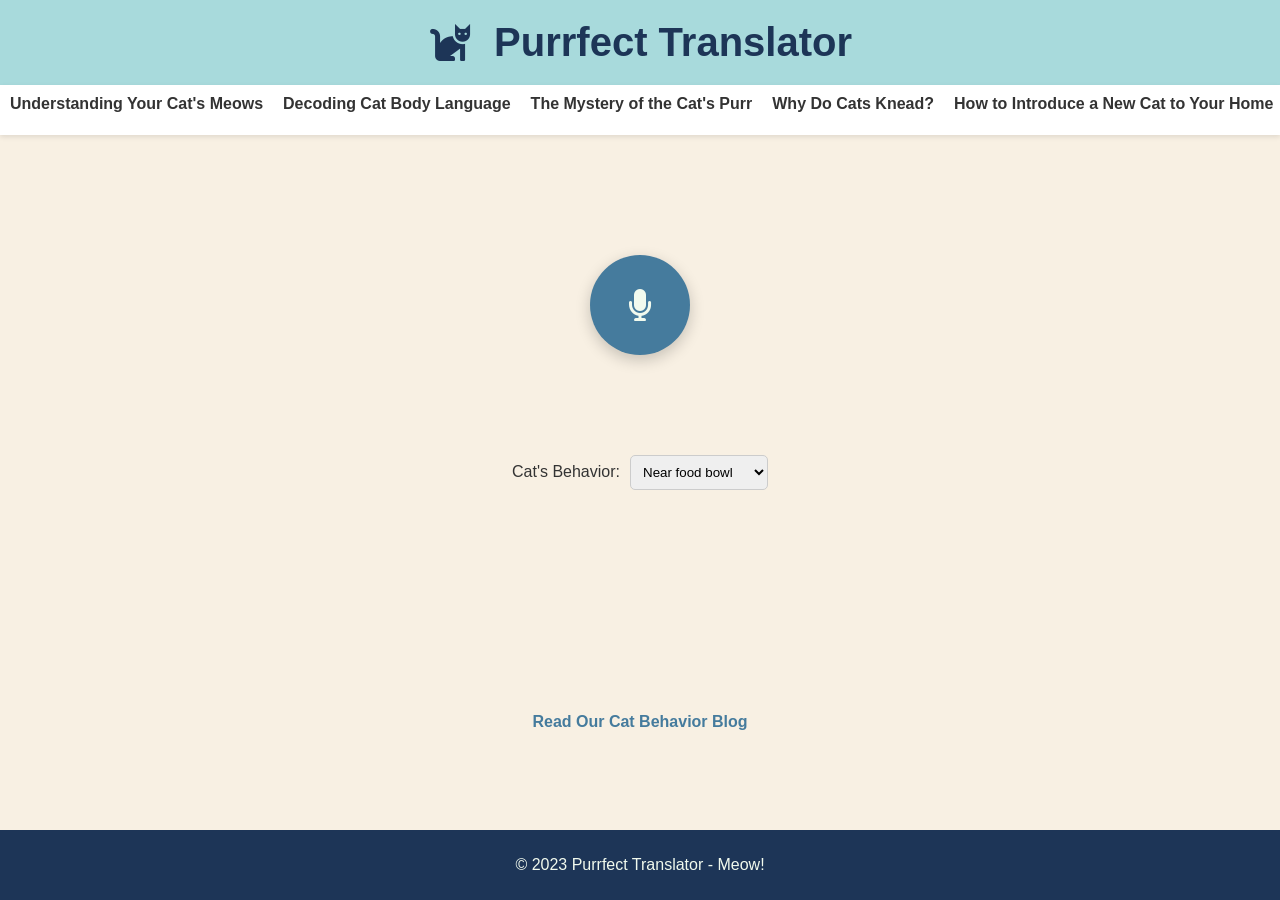
<file: index.html>
<!DOCTYPE html>
<html lang="en">
<head>

<!-- Google tag (gtag.js) -->
<script async src="https://www.googletagmanager.com/gtag/js?id=G-YEDQECMYF3">
</script>
<script>
  window.dataLayer = window.dataLayer || [];
  function gtag(){dataLayer.push(arguments);}
  gtag('js', new Date());

  gtag('config', 'G-YEDQECMYF3');
</script>
<script type='text/javascript' src='//pl25473685.profitablecpmrate.com/09/89/5f/09895fcaba0fc92af6769a04b95e46b9.js'></script>
    <meta charset="UTF-8">
    <meta name="viewport" content="width=device-width, initial-scale=1.0">
    <title>Purrfect Translator</title>
    <link rel="stylesheet" href="style.css">
    <link rel="stylesheet" href="https://cdnjs.cloudflare.com/ajax/libs/font-awesome/6.0.0/css/all.min.css" integrity="sha512-9usAa10IRO0HhonpyAIVpjrylPvoDwiPUiKdWk5t3PyolY1cOd4DSE0Ga+ri4AuTroPR5aQvXU9xC6qOPnzFeg==" crossorigin="anonymous" referrerpolicy="no-referrer" />
</head>
<body>
    <header>
        <h1><i class="fas fa-cat"></i> Purrfect Translator</h1>
    </header>
   <div class="blog-header-container">
    <div id="blogHeader" class="blog-header">
        <a href="blog-post-1.html">Understanding Your Cat's Meows</a>
        <a href="blog-post-2.html">Decoding Cat Body Language</a>
        <a href="blog-post-3.html">The Mystery of the Cat's Purr</a>
        <a href="blog-post-4.html">Why Do Cats Knead?</a>
        <a href="blog-post-5.html">How to Introduce a New Cat to Your Home</a>
        <a href="blog-post-6.html">The Importance of Play for Cats</a>
        <a href="blog-post-1.html">Understanding Your Cat's Meows</a>
        <a href="blog-post-2.html">Decoding Cat Body Language</a>
        <a href="blog-post-3.html">The Mystery of the Cat's Purr</a>
        <a href="blog-post-4.html">Why Do Cats Knead?</a>
        <a href="blog-post-5.html">How to Introduce a New Cat to Your Home</a>
        <a href="blog-post-6.html">The Importance of Play for Cats</a>
        <a href="blog-post-1.html">Understanding Your Cat's Meows</a>
        <a href="blog-post-2.html">Decoding Cat Body Language</a>
        <a href="blog-post-3.html">The Mystery of the Cat's Purr</a>
        <a href="blog-post-4.html">Why Do Cats Knead?</a>
        <a href="blog-post-5.html">How to Introduce a New Cat to Your Home</a>
        <a href="blog-post-6.html">The Importance of Play for Cats</a>
        <a href="blog-post-1.html">Understanding Your Cat's Meows</a>
        <a href="blog-post-2.html">Decoding Cat Body Language</a>
        <a href="blog-post-3.html">The Mystery of the Cat's Purr</a>
        <a href="blog-post-4.html">Why Do Cats Knead?</a>
        <a href="blog-post-5.html">How to Introduce a New Cat to Your Home</a>
        <a href="blog-post-6.html">The Importance of Play for Cats</a>
        <a href="blog-post-1.html">Understanding Your Cat's Meows</a>
        <a href="blog-post-2.html">Decoding Cat Body Language</a>
        <a href="blog-post-3.html">The Mystery of the Cat's Purr</a>
        <a href="blog-post-4.html">Why Do Cats Knead?</a>
        <a href="blog-post-5.html">How to Introduce a New Cat to Your Home</a>
        <a href="blog-post-6.html">The Importance of Play for Cats</a>
    </div>
</div>
    <main>
        <div class="record-container">
            <button id="recordBtn" class="record-button" aria-label="Start recording" title="Start Recording">
                <i class="fas fa-microphone"></i>
            </button>
             <div class="record-indicator">Recording...</div>
            <div id="listeningIndicator" class="listening-indicator"></div>
            <canvas id="waveformCanvas" class="waveform"></canvas>
        </div>

        <div class="context-selector">
            <label for="context">Cat's Behavior:</label>
            <select id="context">
                <option value="hungry">Near food bowl</option>
                <option value="affection">During petting</option>
                <option value="play">Playing</option>
                <option value="demand">At a closed door</option>
                <option value="warning">Hissing/Growling</option>
            </select>
        </div>

        <div id="translationArea" class="translation-area">
          <div id="analysisMessage" class="analysis-message"></div>
            <div id="translationOutput" class="translation-output">
            </div>
            <div id="confidenceLevel" class="confidence-level"></div>
             <div class="meow-type-placeholder">😺</div>
        </div>

        <div id="catFact" class="cat-fact"></div>
        <div class="blog-link">
            <a href="blog.html">Read Our Cat Behavior Blog</a>
        </div>
    </main>
    <footer>
        <p>© 2023 Purrfect Translator - Meow!</p>
    </footer>
    <script src="script.js"></script>
</body>
</html>
</file>
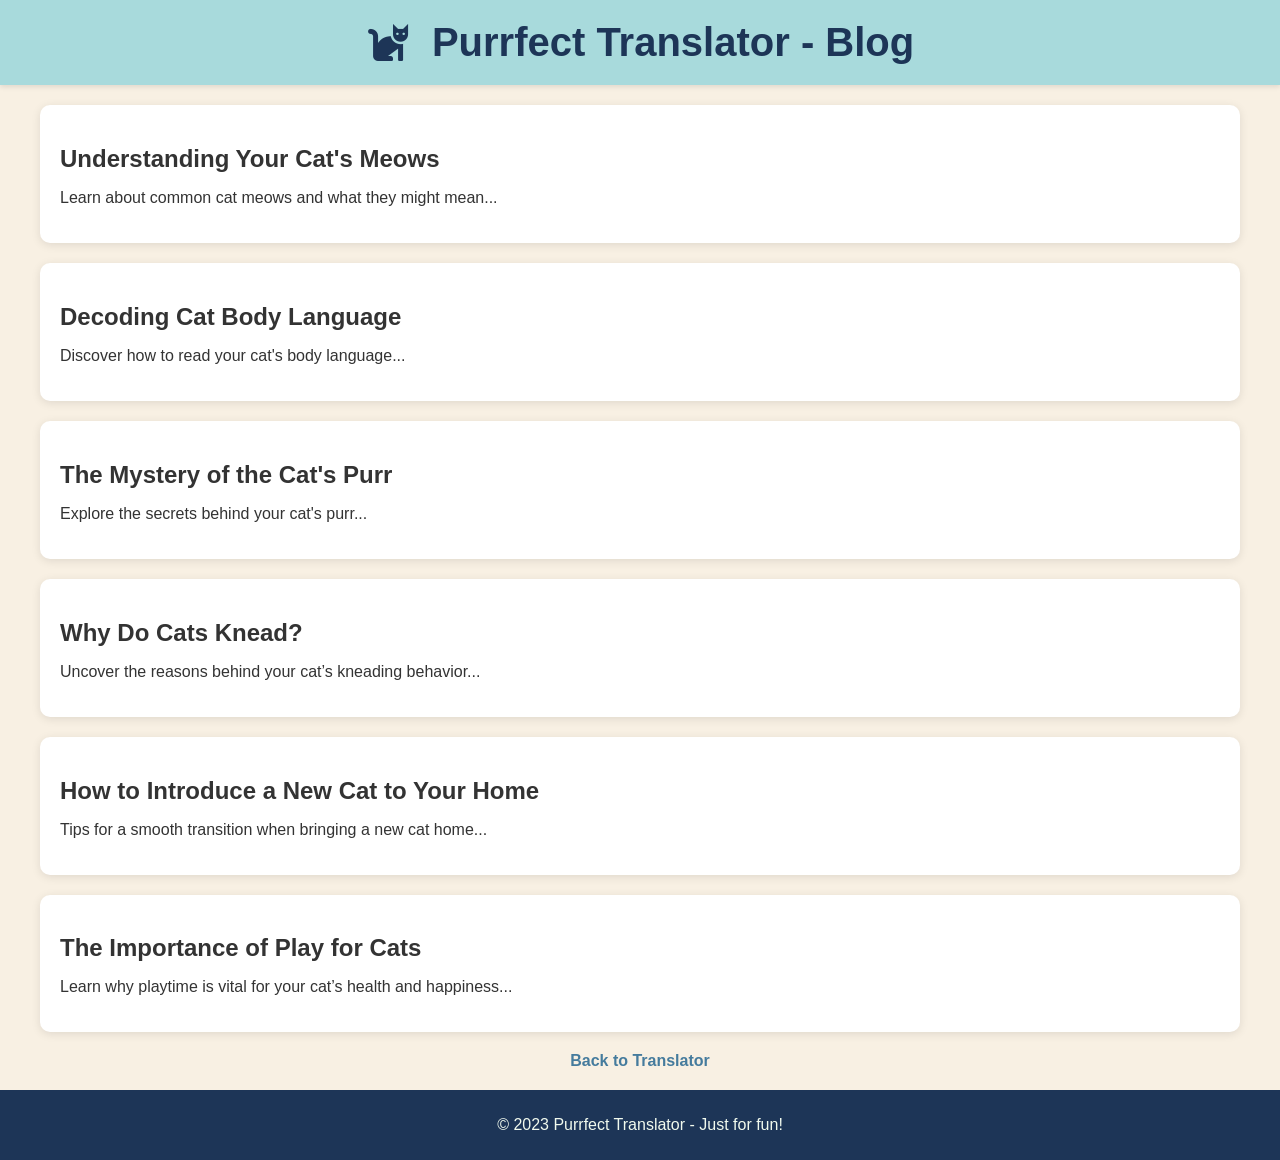
<file: blog.html>
<!DOCTYPE html>
<html lang="en">
<head>
    <meta charset="UTF-8">
    <meta name="viewport" content="width=device-width, initial-scale=1.0">
    <title>Purrfect Translator - Cat Blog</title>
    <link rel="stylesheet" href="style.css">
    <link rel="stylesheet" href="https://cdnjs.cloudflare.com/ajax/libs/font-awesome/6.0.0/css/all.min.css" integrity="sha512-9usAa10IRO0HhonpyAIVpjrylPvoDwiPUiKdWk5t3PyolY1cOd4DSE0Ga+ri4AuTroPR5aQvXU9xC6qOPnzFeg==" crossorigin="anonymous" referrerpolicy="no-referrer" />
</head>
<body>
    <header>
        <h1><i class="fas fa-cat"></i> Purrfect Translator - Blog</h1>
    </header>
    <main class="blog-main">
        <div class="blog-posts">
            <div class="blog-post">
                <a href="blog-post-1.html">
                <h2>Understanding Your Cat's Meows</h2>
                <p>Learn about common cat meows and what they might mean...</p>
                </a>
            </div>
            <div class="blog-post">
              <a href="blog-post-2.html">
                <h2>Decoding Cat Body Language</h2>
                <p>Discover how to read your cat's body language...</p>
                </a>
            </div>
          <div class="blog-post">
            <a href="blog-post-3.html">
              <h2>The Mystery of the Cat's Purr</h2>
              <p>Explore the secrets behind your cat's purr...</p>
            </a>
        </div>
          <div class="blog-post">
                <a href="blog-post-4.html">
                    <h2>Why Do Cats Knead?</h2>
                  <p>Uncover the reasons behind your cat’s kneading behavior...</p>
                </a>
          </div>
           <div class="blog-post">
                <a href="blog-post-5.html">
                    <h2>How to Introduce a New Cat to Your Home</h2>
                    <p>Tips for a smooth transition when bringing a new cat home...</p>
                </a>
          </div>
            <div class="blog-post">
              <a href="blog-post-6.html">
                <h2>The Importance of Play for Cats</h2>
                <p>Learn why playtime is vital for your cat’s health and happiness...</p>
              </a>
          </div>
        </div>
         <div class="blog-link">
          <a href="index.html">Back to Translator</a>
        </div>
    </main>
    <footer>
        <p>© 2023 Purrfect Translator - Just for fun!</p>
    </footer>
</body>
</html>
</file>
<file: style.css>
/* --- CSS Variables --- */
 :root {
    --color-background: #f8f0e3;
    --color-text: #333;
    --color-header-bg: #a8dadc;
    --color-header-text: #1d3557;
    --color-primary: #457b9d;
    --color-secondary: #f1faee;
    --color-accent: #ffe0b2;
    --color-light-grey: #f0f0f0;
    --color-grey: #ccc;
    --color-dark-grey: #777;
    --color-footer-bg: #1d3557;
    --color-footer-text: #f1faee;
    --box-shadow: 0 2px 5px rgba(0, 0, 0, 0.1);
    --box-shadow-medium: 0 2px 10px rgba(0, 0, 0, 0.1);
    --box-shadow-large: 0 5px 15px rgba(0, 0, 0, 0.2);
    --spacing-small: 10px;
    --spacing-medium: 20px;
    --spacing-large: 30px;
}

/* --- Base Styles --- */
body {
    font-family: sans-serif;
    margin: 0;
    background-color: var(--color-background);
    color: var(--color-text);
    display: flex;
    flex-direction: column;
    align-items: center;
    min-height: 100vh;
    overflow-x: hidden;
        -webkit-tap-highlight-color: transparent; /* disable tap highlight on mobile */

}

html {
    overflow-x: hidden;
}

/* --- Header Styles --- */
header {
    background-color: var(--color-header-bg);
    color: var(--color-header-text);
    padding: var(--spacing-medium) 0;
    text-align: center;
    width: 100%;
    box-shadow: var(--box-shadow);
}

header h1 {
    margin: 0;
    font-size: 2.5em;
}

header h1 i {
    margin-right: var(--spacing-small);
}

/* --- Main Content Styles (Index Page) --- */
main {
    flex-grow: 1;
    display: flex;
    flex-direction: column;
    align-items: center;
    justify-content: center;
    padding: var(--spacing-medium);
    width: 90%;
    max-width: 1200px;
}

.blog-header-container {
    width: 100%;
    overflow: hidden;
    height: 50px;
    background-color: #fff;
    box-shadow: var(--box-shadow);
    margin-bottom: var(--spacing-medium);
}

.blog-header {
    display: flex;
    white-space: nowrap;
    animation: scrollHeader 18s linear infinite;
}

.blog-header a {
    padding: var(--spacing-small);
    text-decoration: none;
    color: var(--color-text);
    font-weight: bold;
    transition: background-color 0.3s ease;
}

.blog-header a:hover {
    background-color: var(--color-light-grey);
}

@keyframes scrollHeader {
    0% {
        transform: translateX(0);
    }
    100% {
        transform: translateX(-50%);
    }
}

.record-container {
    display: flex;
    flex-direction: column;
    align-items: center;
     position: relative; /* For positioning aura */
      transition: transform 0.3s ease-in-out; /* Smooth transition */

}
.record-container.recording{
     transform: translateY(-150px);
}

.record-button {
    background-color: var(--color-primary);
    color: var(--color-secondary);
    border: none;
    border-radius: 50%;
    width: 100px;
    height: 100px;
    font-size: 2em;
    cursor: pointer;
    display: flex;
    align-items: center;
    justify-content: center;
    box-shadow: var(--box-shadow-large);
    transition: transform 0.2s ease-in-out, box-shadow 0.2s ease-in-out, background-color 0.3s ease;
      position: relative; /* For positioning aura */
      z-index: 1; /* Ensure button is above the aura */
}

.record-button:hover {
    transform: scale(1.05);
    box-shadow: 0 8px 20px rgba(0, 0, 0, 0.3);
}

.record-button:focus {
    outline: none;
}

.record-button.recording {
    animation: pulse 1s infinite;
}

@keyframes pulse {
    0% {
        transform: scale(1);
    }
    50% {
        transform: scale(1.1);
    }
    100% {
        transform: scale(1);
    }
}
.record-button::after {
  content: "";
  position: absolute;
  top: 0;
  left: 0;
  right: 0;
  bottom: 0;
   border-radius: 50%;
  background-color: rgba(255,255,255,0);
  pointer-events: none;
  opacity: 0;
  transition: transform 0.3s ease, opacity 0.3s ease, background-color 0.3s ease;
  transform: scale(0);
}

.record-button:active::after{
      transform: scale(2.5);
        opacity: 0.5;
     background-color: rgba(255,255,255, 0.3);
}

.record-indicator{
    position: absolute;
    top: -60px;
    font-size: 1.5rem;
    opacity: 0;
    color: var(--color-primary);
     transition: opacity 0.3s ease-in-out;
    font-style: italic;

}
.record-indicator.recording{
    opacity:1;
}

#waveformCanvas {
    margin-top: var(--spacing-small);
    width: 200px;
    height: 50px;
    border-radius: 10px;
    background-color: var(--color-grey);
    opacity: 0;
    transition: opacity 0.3s ease-in-out;
}

#waveformCanvas.active {
    opacity: 1;
}

#listeningIndicator {
    margin-top: var(--spacing-medium);
    font-style: italic;
    color: var(--color-dark-grey);
    opacity: 0;
    transition: opacity 0.3s ease-in-out;
}

#listeningIndicator.listening {
    opacity: 1;
}

.context-selector {
    margin-top: var(--spacing-medium);
    display: flex;
    align-items: center;
}

.context-selector label {
    margin-right: var(--spacing-small);
}

.context-selector select {
    padding: 8px;
    border-radius: 5px;
    border: 1px solid var(--color-grey);
}

#translationArea {
    margin-top: var(--spacing-large);
    display: flex;
    align-items: center;
    flex-direction: column;
         position: relative; /* For positioning aura */
}

#analysisMessage {
    font-style: italic;
    color: var(--color-dark-grey);
    margin-bottom: var(--spacing-small);
    opacity: 0;
    transition: opacity 0.3s ease-in-out;
}

#analysisMessage.show {
    opacity: 1;
}

#analysisMessage.animate {
   animation: fadeInOut 1s infinite;
}
@keyframes fadeInOut {
    0%, 100% { opacity: 0.4; }
    50% { opacity: 1;}
}

#translationOutput {
    padding: var(--spacing-medium);
    background-color: #fff;
    border-radius: 10px;
    box-shadow: var(--box-shadow-medium);
    text-align: center;
    font-size: 1.2em;
    opacity: 0;
    transform: translateY(20px);
    transition: opacity 0.5s ease-out, transform 0.5s ease-out;
    margin-bottom: 5px;
}

#translationOutput.show {
    opacity: 1;
    transform: translateY(0);
}

#confidenceLevel {
    font-style: italic;
    color: var(--color-dark-grey);
    opacity: 0;
    transition: opacity 0.3s ease-in-out;
    margin-bottom: var(--spacing-small);
}

#confidenceLevel.show {
    opacity: 1;
}

.meow-type-placeholder {
    font-size: 2em;
    color: var(--color-dark-grey);
     transition: background-color 0.3s ease;
      position: relative;
       z-index: 1; /* Ensure text is above the aura */
    padding: 5px;
    margin: 5px;
        border-radius: 10px;
    opacity: 0;
        transition: opacity 0.5s ease-out;
}
.meow-type-placeholder.show{
    opacity: 1;
}

#catFact {
    margin-top: var(--spacing-medium);
    padding: 15px;
    background-color: var(--color-accent);
    border-radius: 10px;
    box-shadow: var(--box-shadow-medium);
    text-align: center;
    font-size: 0.9em;
    opacity: 0;
    transform: translateY(20px);
    transition: opacity 0.5s ease-out, transform 0.5s ease-out;
}

#catFact.show {
    opacity: 1;
    transform: translateY(0);
}

/* --- Footer Styles --- */
footer {
    background-color: var(--color-footer-bg);
    color: var(--color-footer-text);
    text-align: center;
    padding: var(--spacing-small) 0;
    width: 100%;
    margin-top: auto;
}

/* --- Blog Specific styles --- */
.blog-main {
    width: 95%;
    padding-top: var(--spacing-medium);
    max-width: 1200px;
}

.blog-posts {
    display: flex;
    flex-direction: column;
    gap: var(--spacing-medium);
    width: 100%;
}

.blog-post {
    padding: var(--spacing-medium);
    background-color: #fff;
    border-radius: 10px;
    box-shadow: var(--box-shadow-medium);
    transition: background-color 0.2s ease;
}

.blog-post:hover {
    background-color: var(--color-light-grey);
}

.blog-post h2 {
    margin-bottom: var(--spacing-small);
}

.blog-post a {
    text-decoration: none;
    color: inherit;
}

.blog-post-content {
    padding: var(--spacing-medium);
    background-color: #fff;
    border-radius: 10px;
    box-shadow: var(--box-shadow-medium);
}

.blog-post-content img {
    max-width: 100%;
    height: auto;
}

.blog-link {
    margin-top: var(--spacing-medium);
}

.blog-link a {
    text-decoration: none;
    color: var(--color-primary);
    font-weight: bold;
}

/* --- Media Queries (Responsiveness) --- */
@media (max-width: 768px) { /* Tablets and smaller */
    main {
        width: 95%;
    }

    .blog-main {
        width: 95%;
    }

    .blog-header-container {
        height: 70px;
    }

    .blog-header a {
        padding: 5px;
        font-size: 0.9em;
    }
}

@media (max-width: 480px) { /* Mobile */
    header h1 {
        font-size: 2em;
    }

    .record-button {
        width: 80px;
        height: 80px;
        font-size: 1.5em;
    }
 .aura-shape {
    position: absolute;
    top: 50%;
    left: 50%;
    transform: translate(-50%, -50%);
    border-radius: 10px;
    pointer-events: none; /* Ensure it doesn't interfere with click events */
}
.aura-shape.circle {
    width: 120px;
    height: 120px;
    border-radius: 50%;
    background-color: rgba(255, 255, 255, 0.2);
}
.aura-shape.star {
    width: 120px;
    height: 120px;
    background: rgba(255, 255, 255, 0.2);
    clip-path: polygon(50% 0%, 63% 38%, 100% 38%, 69% 59%, 82% 100%, 50% 75%, 18% 100%, 31% 59%, 0 38%, 37% 38%);
}
.aura-shape.triangle {
    width: 0;
    height: 0;
    border-left: 60px solid transparent;
    border-right: 60px solid transparent;
    border-bottom: 120px solid rgba(255, 255, 255, 0.2);
}
.aura-shape.square {
     width: 120px;
    height: 120px;
     background-color: rgba(255, 255, 255, 0.2);
}
@keyframes pulse {
    0% { transform: translate(-50%, -50%) scale(1); }
    50% { transform: translate(-50%, -50%) scale(1.2); }
    100% { transform: translate(-50%, -50%) scale(1); }
}
}
</file>
